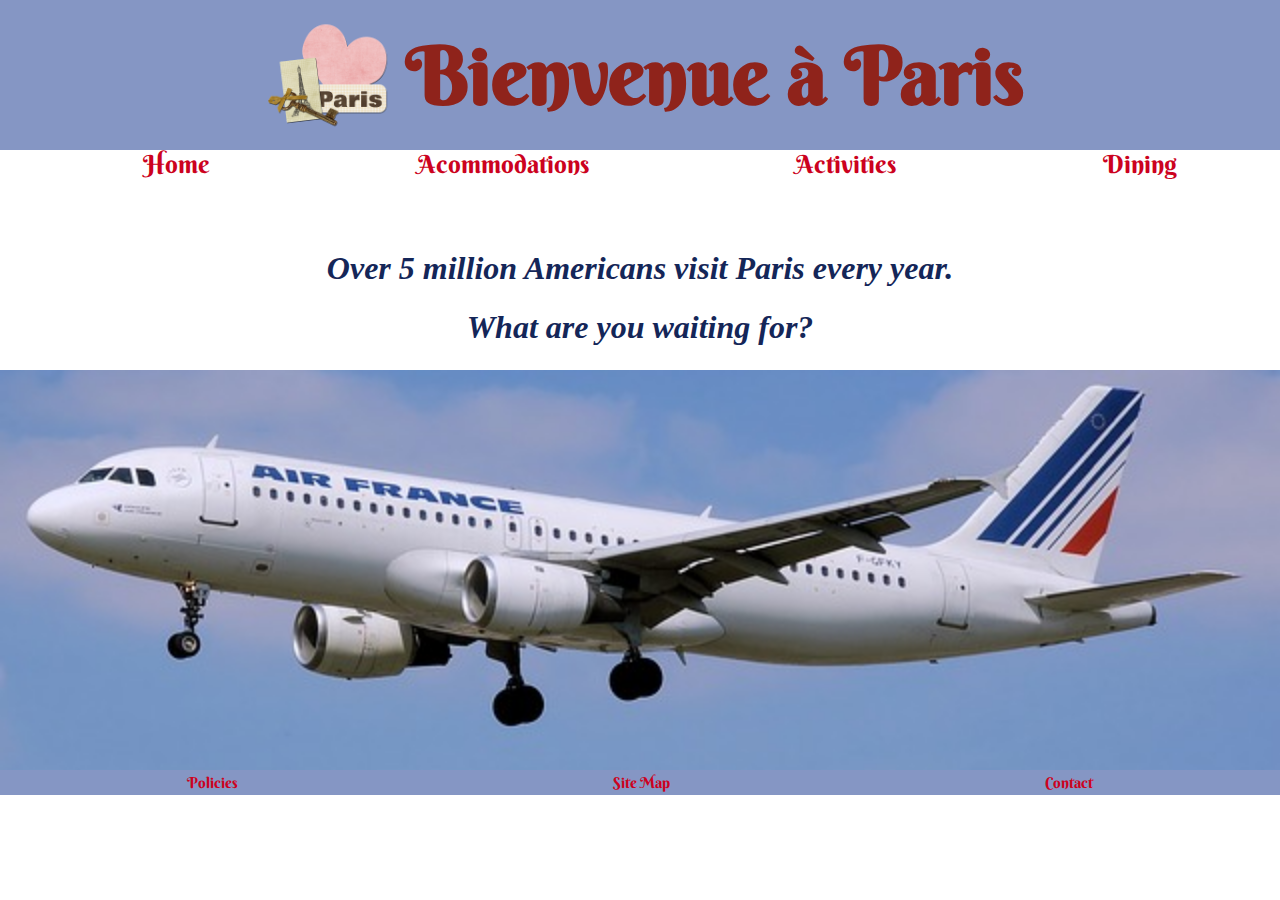
<file: index.html>
<!DOCTYPE html>
<html>
   <head>
     
       
       <link rel="stylesheet" href="css/style.css" type="text/css" />
   </head> 
   

   <body>
      
      <div>
          <div class="paris">
              <img src="images/logo.png">
              <h1>Bienvenue à Paris</h1>
      </div>
              
            <nav> <ul>
             
            <li> <a href="index.html">Home</a> </li>
            <li> <a href="accommodations.html">Acommodations</a></li>
            <li><a href="events.html">Activities</a></li>
            <li><a href="food.html">Dining</a></li>
        </ul> </nav>
      
    
      <div>
          <div class="intro">
             <h1>
       Over 5 million Americans visit Paris every year.</h1>
       <h1>What are you waiting for?
       </h1> 
          </div>
    
      
       <div>
        <div class="face">
       
       
       </div>
       
        <footer>
      <a href="">Policies</a>
      <a href="">Site Map</a>
      <a href="">Contact</a>
    </footer>
      
   </body>
</html>
</file>
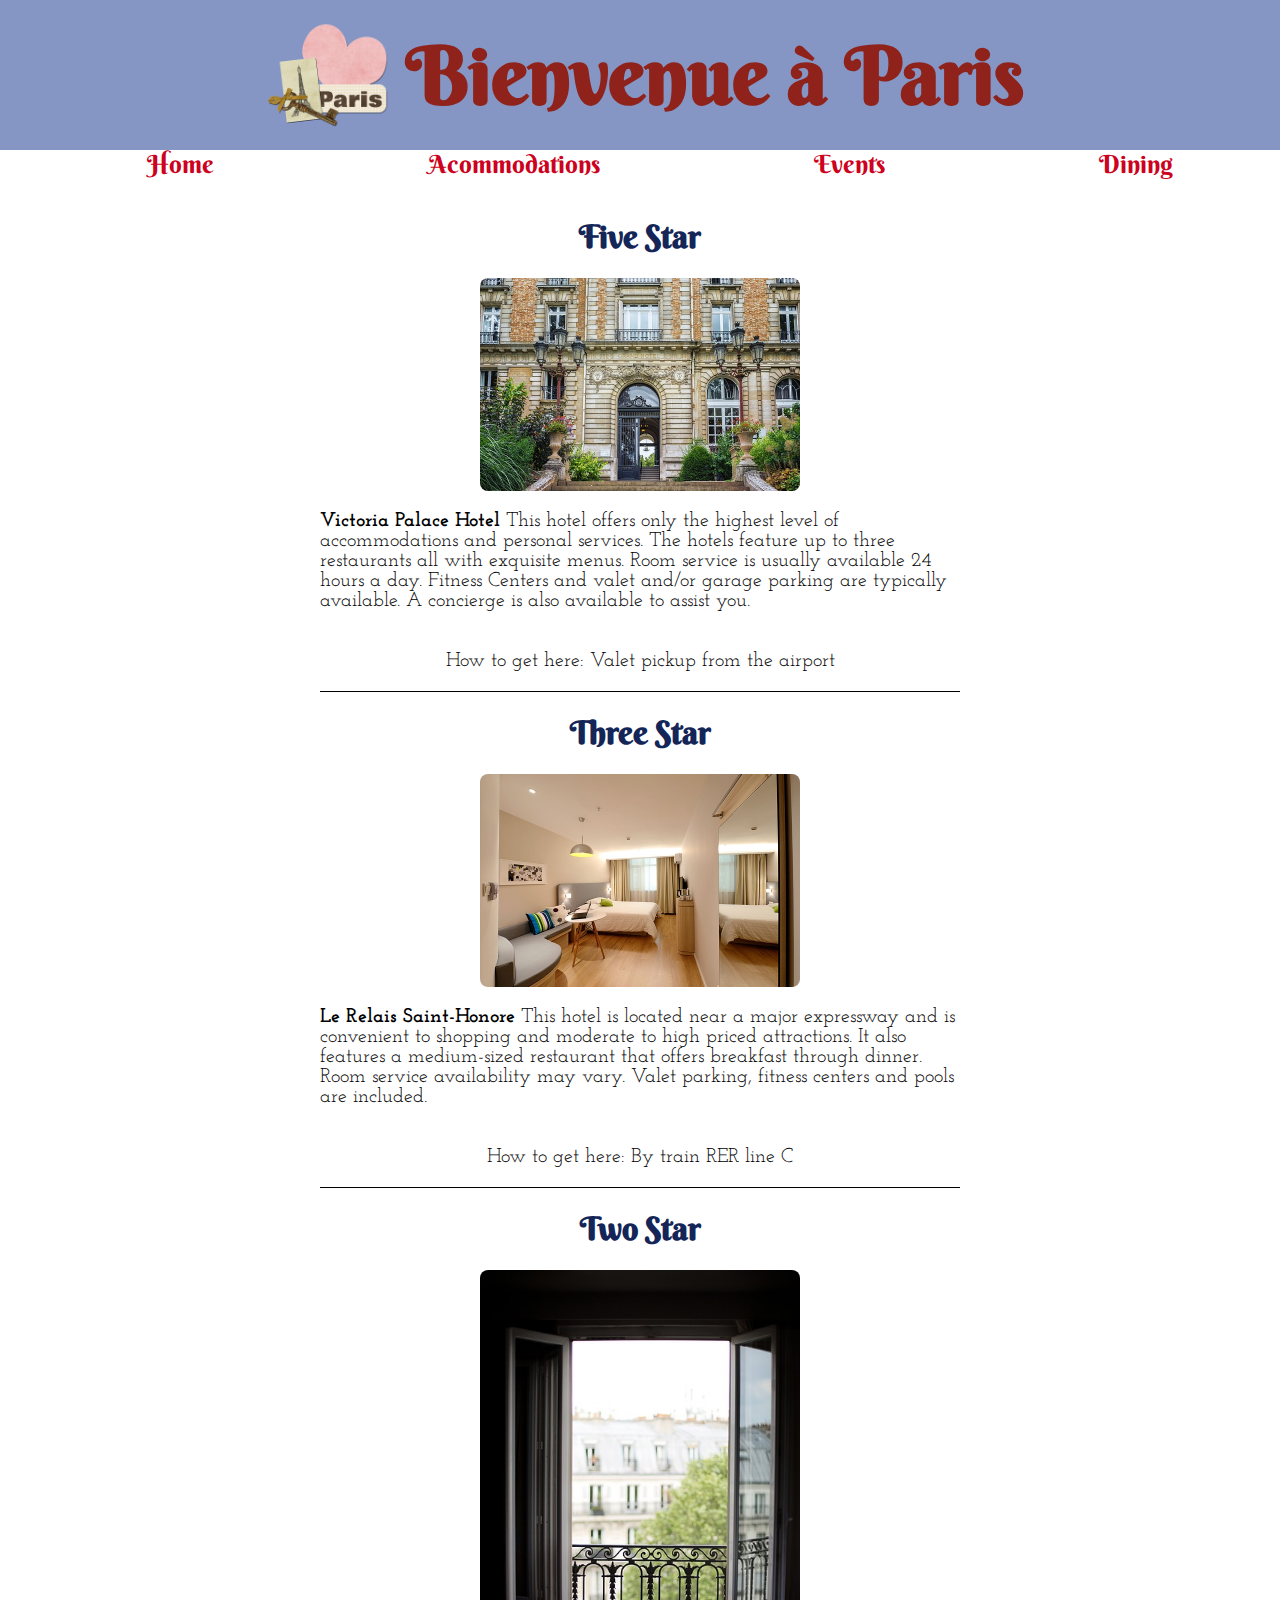
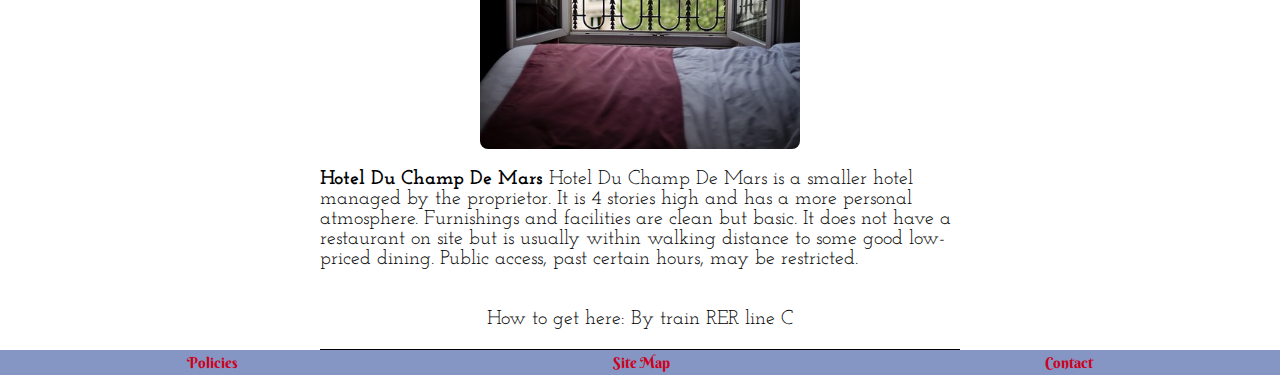
<file: accommodations.html>
<!DOCTYPE html>
<html>
   <head>
         <link rel="stylesheet" href="css/style.css" type="text/css" />
   </head> 
<body>
 <div>
          <div class="paris">
              <img src="images/logo.png">
              <h1>
Bienvenue à Paris</h1>
      </div>
              
        <div>
            <nav> <ul>
             
            <li> <a href="index.html">Home</a> </li>
            <li> <a href="accommodations.html">Acommodations</a></li>
            <li><a href="events.html">Events</a></li>
            <li><a href="food.html">Dining</a></li>
        </ul> </nav>
                  
              
               
        <div>
          <div class="high item">
           <h1>Five Star</h1>
           <img src="images/5starhotel.jpg"</img>
           <p>
          <strong>Victoria Palace Hotel</strong>
             This hotel offers only the highest level of accommodations 
             and personal services. 
             The hotels feature up to 
             three restaurants all with exquisite menus. Room service is usually
             available 24 hours a day. Fitness Centers and valet and/or garage 
             parking are typically available. A concierge is also available to 
             assist you.</p>
            <p> How to get here: Valet pickup from the airport</p>
       </div>
       
       <div>
          <div class="mid item">
            <h1>Three Star </h1>
           <img src="images/3starhotel.jpg"</img>
           
          <p>
             <strong>Le Relais Saint-Honore</strong>
             This hotel is located near a major 
             expressway and is convenient to shopping and moderate
             to high priced attractions. It also features a medium-sized
             restaurant that offers breakfast through dinner. 
             Room service availability may vary. Valet parking, fitness centers 
             and pools are included.</p>
             <p>How to get here: By train RER line C</p>
       </div>
       
       <div>
          <div class="low item">
            <h1>Two Star</h1>
           <img src="images/2starhotel.jpg">
           <p>
             <strong>Hotel Du Champ De Mars</strong>
             Hotel Du Champ De Mars is a smaller hotel managed by the proprietor. It is 
             4 stories high and has a more personal atmosphere.
             Furnishings and facilities
             are clean but basic. It does not have a restaurant on site but is
             usually within walking distance to some good low-priced dining. 
             Public access, past certain hours, may be restricted.</p>
            <p> How to get here: By train RER line C</p>
                 </div>
       
       
       <footer>
      <a href="">Policies</a>
      <a href="">Site Map</a>
      <a href="">Contact</a>
    </footer>

           
       
       
   </body>
</html>
</file>
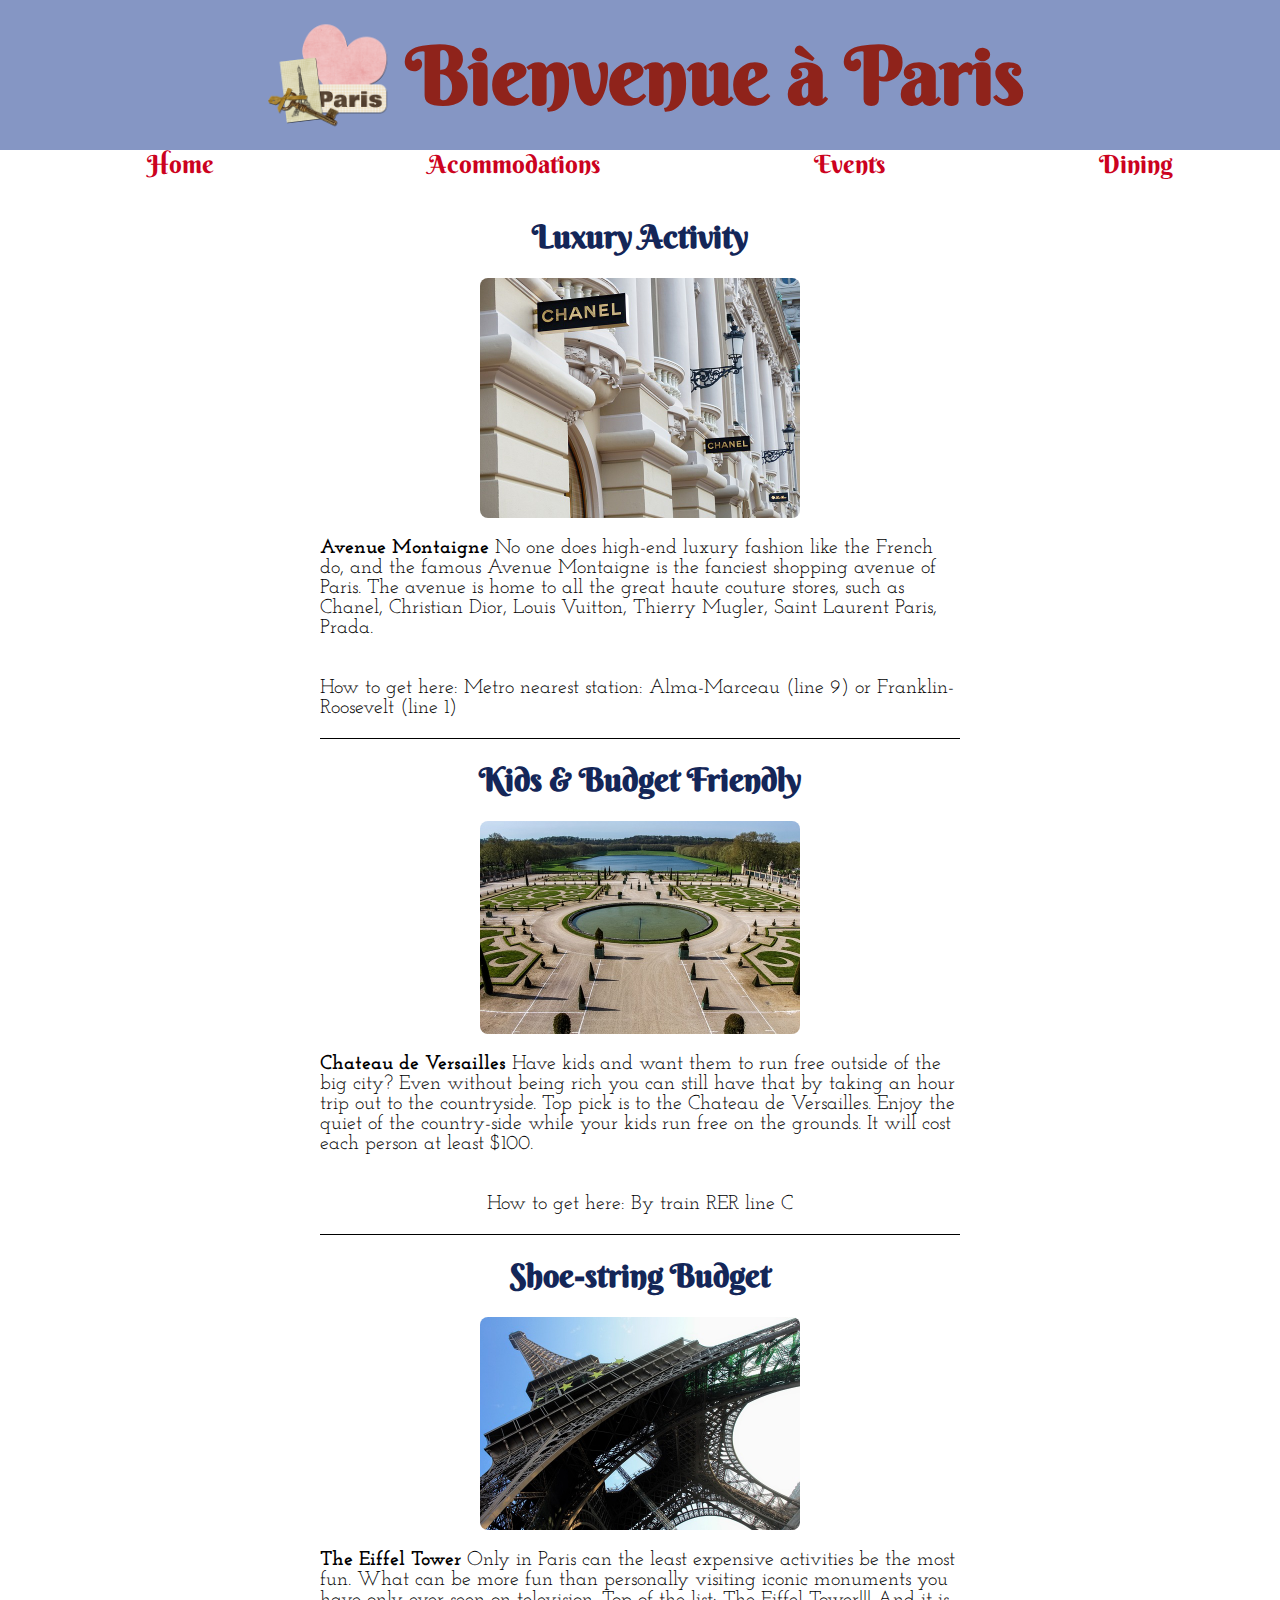
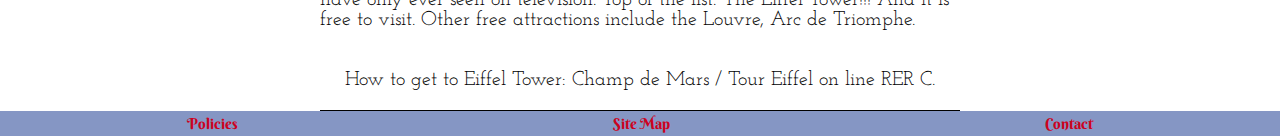
<file: events.html>
<!DOCTYPE html>
<html>
   <head>
         <link rel="stylesheet" href="css/style.css" type="text/css" />
   </head> 
  <body>
   
   <div>
          <div class="paris">
              <img src="images/logo.png">
              <h1>
Bienvenue à Paris</h1>
      </div>
              
        <div>
            <nav> <ul>
             
            <li> <a href="index.html">Home</a> </li>
            <li> <a href="accommodations.html">Acommodations</a></li>
            <li><a href="events.html">Events</a></li>
            <li><a href="food.html">Dining</a></li>
        </ul> </nav>
       </div>
       
            
       
       <div>
          <div class="high item">
            <h1>
              Luxury Activity
           </h1>
           <img src="images/chanel.jpg">
          
           <p>
         <strong>Avenue Montaigne</strong>
        No one does high-end luxury fashion like the French do, 
           and the famous Avenue Montaigne is the fanciest shopping 
           avenue of Paris.
           The avenue is home to all the great haute couture stores, such as Chanel, Christian Dior, Louis Vuitton, 
           Thierry Mugler, Saint Laurent Paris, Prada.</p>
           <p>How to get here: 
            Metro nearest station: Alma-Marceau (line 9) or Franklin-Roosevelt (line 1)
             </p>
                 </div>
       
       
       <div>
          <div class="mid item">
            <h1>Kids & Budget Friendly</h1>
           <img src="images/versailles.jpg">
          <p>
          <strong>Chateau de Versailles</strong>
          Have kids and want them to run free 
          outside of the big city? Even without being rich you can still 
          have that by taking an hour trip out to the countryside.
          Top pick is to the Chateau de Versailles. Enjoy the quiet of the country-side 
          while your kids run free on the grounds. It will cost each person at least $100.</p>
          <p>How to get here: By train RER line C</p>
                 </div>
                 
       <div>
          <div class="low item">
            <h1>Shoe-string Budget</h1>
           <img src="images/eiffeltower.jpg">
         <p>
          <strong>The Eiffel Tower</strong>
          Only in Paris can the least expensive activities be the most fun.
          What can be more fun than personally visiting iconic monuments you have 
          only ever seen on television. Top of the list: The Eiffel Tower!!!
          And it is free to visit. Other free attractions include the Louvre, Arc de Triomphe.
          </p>
          <p>How to get to Eiffel Tower: Champ de Mars / Tour Eiffel on line RER C.
          </p>
       </div>
       
         <footer>
      <a href="">Policies</a>
      <a href="">Site Map</a>
      <a href="">Contact</a>
    </footer>
   </body>
</html>
</file>
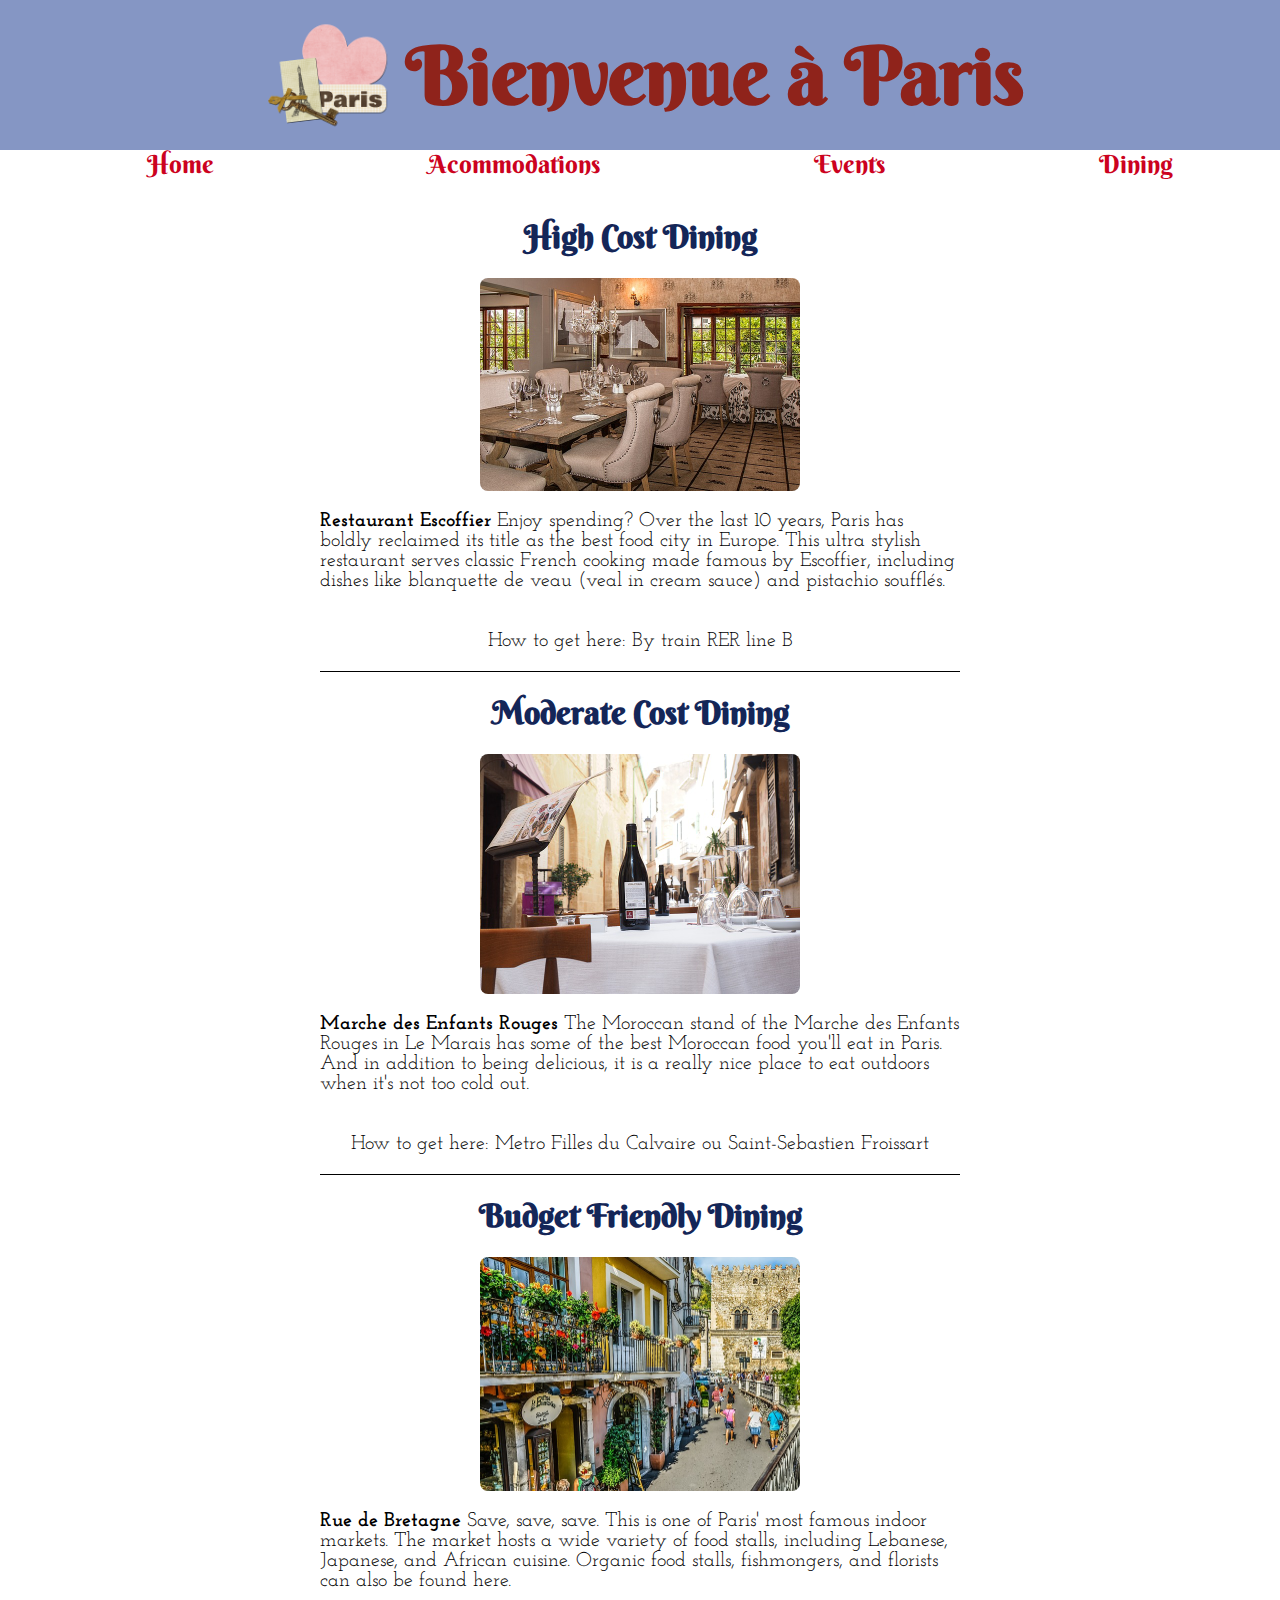
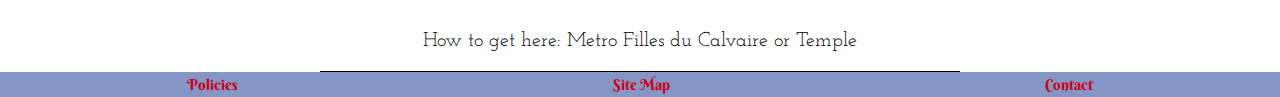
<file: food.html>
<!DOCTYPE html>
<html>
   <head>
         <link rel="stylesheet" href="css/style.css" type="text/css" />
   </head> 
   <body>
       <div>
          <div class="paris">
              <img src="images/logo.png">
              <h1>
Bienvenue à Paris</h1>
      </div>
              
        </div>
            <nav> <ul>
             
            <li> <a href="index.html">Home</a> </li>
            <li> <a href="accommodations.html">Acommodations</a></li>
            <li><a href="events.html">Events</a></li>
            <li><a href="food.html">Dining</a></li>
        </ul> </nav>
       </div>
      
       
       
        <div>
          <div class="high item">
               <h1> High Cost Dining
            </h1>
           <img src="images/highfood.jpg"/>
         <p>
          <strong>Restaurant Escoffier</strong> Enjoy spending?
             Over the last 10 years, Paris has boldly reclaimed its title as the best food city in Europe. 
             This ultra stylish restaurant serves classic French cooking made famous by Escoffier, including dishes 
             like blanquette de veau (veal in cream sauce) and pistachio soufflés.</p>
          
        <p>  How to get here: By train RER line B</p>
       </div>
       
       <div>
          <div class="mid item">
                 <h1> Moderate Cost Dining
                 </h1>
           <img src="images/medfood.jpg"/>
        <p>
          <strong>Marche des Enfants Rouges</strong>
              The Moroccan stand of the Marche des Enfants Rouges in Le Marais has some of the best Moroccan food you'll eat in Paris. And in addition to being delicious, it is a really nice place to eat outdoors when it's not too cold out.  
          </p>
         <p> How to get here: Metro Filles du Calvaire ou Saint-Sebastien Froissart</p>
       </div>
       
       <div>
          <div class="low item">
               <h1> Budget Friendly Dining
                        </h1>
           <img src="images/lowfood.jpg"/>
                
            <p>     
          <strong>Rue de Bretagne</strong> Save, save, save. This is one of Paris' most famous indoor markets. 
          The market hosts a wide variety of food stalls, including Lebanese, 
          Japanese, and African cuisine. Organic food stalls, fishmongers, and florists can also be found here.
         </p>
         <p> How to get here: Metro Filles du Calvaire or Temple</p>
           </div>
          </div>
          
        <footer>
      <a href="">Policies</a>
      <a href="">Site Map</a>
      <a href="">Contact</a>
    </footer>
   </body>
</html>
</file>
<file: css/style.css>
/*
#8596C4 R: 133 G: 150 B: 196-skyblue
#112A5F R: 17 G: 42 B: 95- darkblue
	#8F231B: R: 143 G: 35 B: 27- red

*/

/*https://wireframe.cc/nXe63V*/

/*https://wireframe.cc/4qh3wW*/

/*Tamekia 347-657-8884, Jonell- 347-249-2654,Robert 917-270-4808*/

@import url('https://fonts.googleapis.com/css?family=Berkshire+Swash');
@import url('https://fonts.googleapis.com/css?family=Josefin+Slab');
.paris img{height:150px;
}
body{margin:0;
    
}
.paris h1{font-size: 80px;
font-family: 'Berkshire Swash', cursive;
color:#8F231B;

}

.paris{display:flex;
justify-content:center;
align-items:center;
background-color:rgb(133,150,196);
height:150px;
}


nav{
margin-top: -17px;
   }
   
nav ul{
    display: flex;
    justify-content: space-around;
}
nav li,a{
font-family: 'Berkshire Swash', cursive;
    list-style-type: none;
    text-decoration: none;
    color: #cc0220;
    font-size: 25px;
}

.intro{text-align: center;
font-style:oblique;
padding-top:50px;
padding-bottom:20px;
margin:-17px;
color:rgb(20,38,88)
 }
 
 .face{background-image:url(../images/airfrance.jpg);
 background-size:cover;
height:400px;
background-position: center;
   }

.face p{text-align:justify;
font-size:20px;
font-weight: bolder;
background-color: white;
color:blue;
}


  
.h1 {
    text-align:center;
}
.item {
    display:flex;
    flex-direction:column;
    align-items:center;
    width:50%;
    margin:auto;
    border-bottom: solid 1px black;
    
    

}

.item p{font-family: 'Josefin Slab', serif;
font-size:20px;

  }
  
 
        
  .item h1{color:rgb(20,38,88);
      font-family: 'Berkshire Swash', cursive;
  }
.item img{
    width:50%;
     border-radius: 8px;
}


footer {
   display:flex;
  height:25px;
  justify-content: space-around;
  align-items: center;
 bottom:0px;
 width:100%;
 color:#8F231B;
 background-color:rgb(133,150,196);
   }
  
 footer a{font-size:15px;
     
 }
</file>
